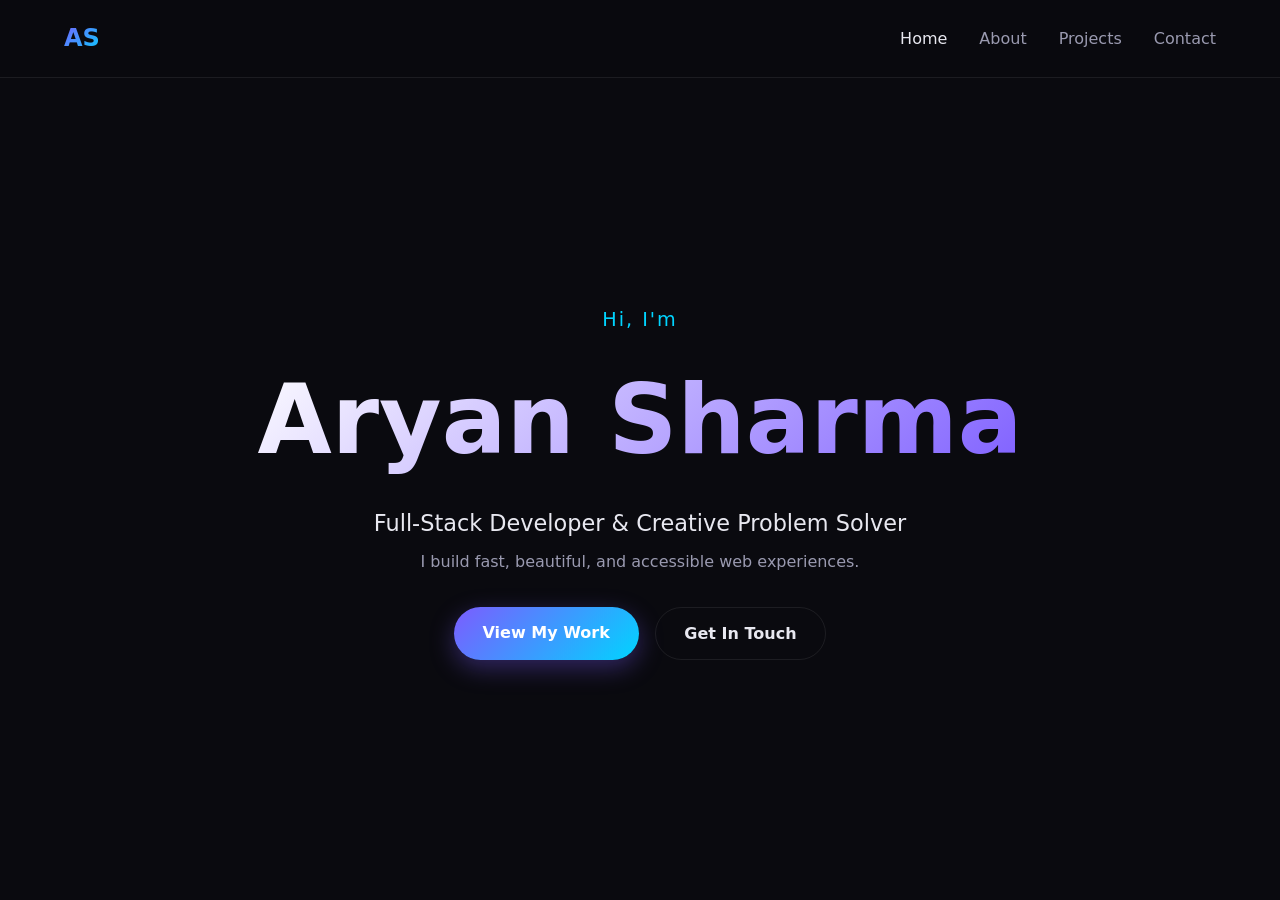
<file: index.html>
<!DOCTYPE html>
<html lang="en">
<head>
  <meta charset="UTF-8" />
  <meta name="viewport" content="width=device-width, initial-scale=1.0" />
  <title>Aryan Sharma — Portfolio</title>
  <link rel="stylesheet" href="css/base.css" />
  <link rel="stylesheet" href="css/layout.css" />
  <link rel="stylesheet" href="css/components.css" />
</head>
<body>
  <nav class="navbar">
    <a href="index.html" class="logo">AS</a>
    <ul class="nav-links">
      <li><a href="index.html" class="active">Home</a></li>
      <li><a href="about.html">About</a></li>
      <li><a href="projects.html">Projects</a></li>
      <li><a href="contact.html">Contact</a></li>
    </ul>
  </nav>

  <section class="hero">
    <p class="hero-greeting">Hi, I'm</p>
    <h1 class="hero-name">Aryan Sharma</h1>
    <p class="hero-tagline">Full-Stack Developer & Creative Problem Solver</p>
    <p class="hero-desc">I build fast, beautiful, and accessible web experiences.</p>
    <div class="hero-actions">
      <a href="projects.html" class="btn btn-primary">View My Work</a>
      <a href="contact.html" class="btn btn-outline">Get In Touch</a>
    </div>
  </section>

  <script src="js/animations.js"></script>
</body>
</html>
</file>
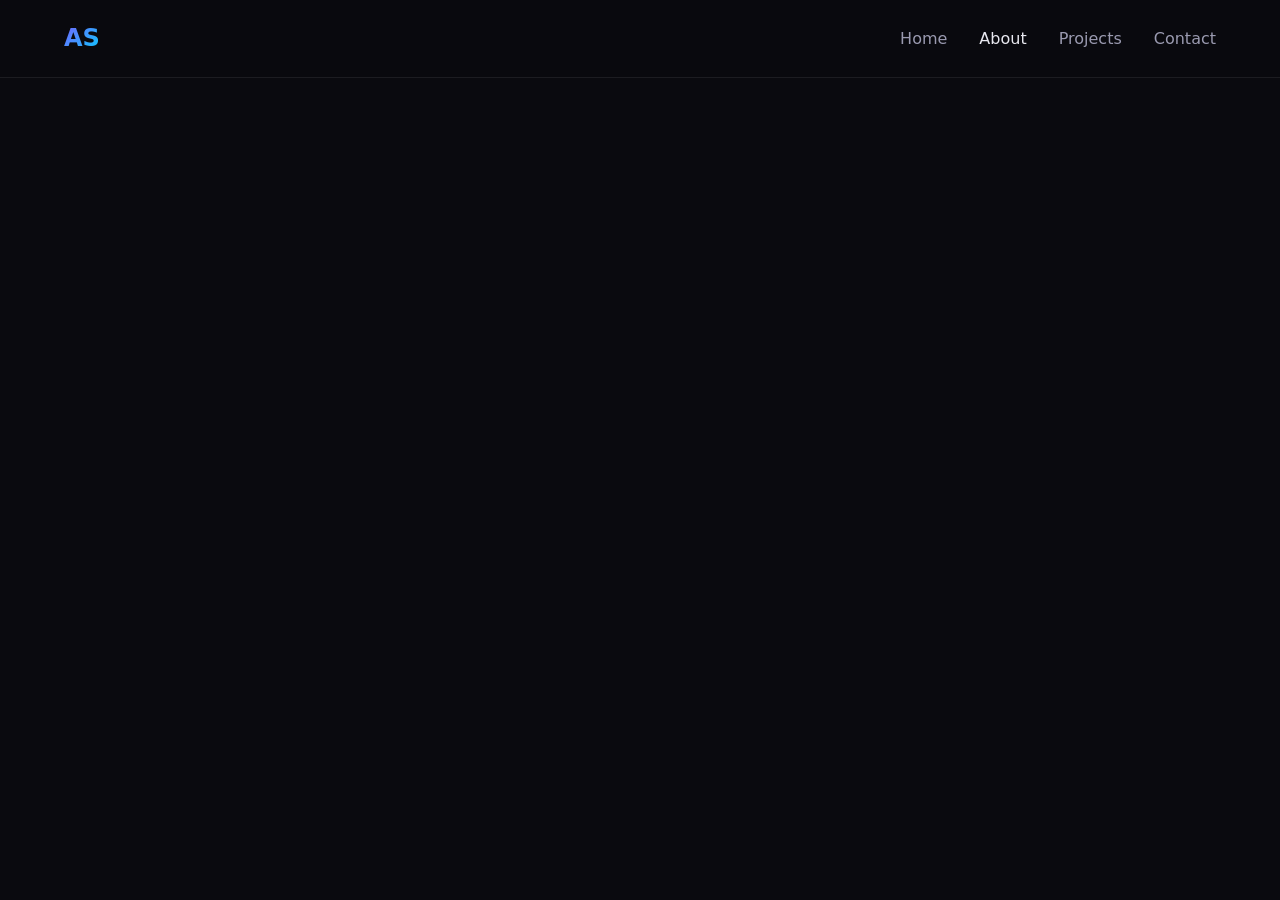
<file: about.html>
<!DOCTYPE html>
<html lang="en">
<head>
  <meta charset="UTF-8" />
  <meta name="viewport" content="width=device-width, initial-scale=1.0" />
  <title>About — Aryan Sharma</title>
  <link rel="stylesheet" href="css/base.css" />
  <link rel="stylesheet" href="css/layout.css" />
  <link rel="stylesheet" href="css/components.css" />
</head>
<body>
  <nav class="navbar">
    <a href="index.html" class="logo">AS</a>
    <ul class="nav-links">
      <li><a href="index.html">Home</a></li>
      <li><a href="about.html" class="active">About</a></li>
      <li><a href="projects.html">Projects</a></li>
      <li><a href="contact.html">Contact</a></li>
    </ul>
  </nav>

  <section class="page">
    <h1 class="page-title">About Me</h1>
    <div class="about-grid">
      <div class="about-card">
        <h2>Who I Am</h2>
        <p>I'm Aryan Sharma, a developer who loves turning complex problems into simple, elegant solutions. I focus on clean code, great design, and delightful user experiences.</p>
      </div>
      <div class="about-card">
        <h2>My Skills</h2>
        <ul class="skill-list">
          <li>JavaScript / TypeScript</li>
          <li>React & Next.js</li>
          <li>Node.js & Express</li>
          <li>HTML, CSS & Tailwind</li>
          <li>MongoDB & PostgreSQL</li>
        </ul>
      </div>
      <div class="about-card">
        <h2>Experience</h2>
        <p>3+ years building web apps for startups and agencies — from MVPs to production systems serving thousands of users.</p>
      </div>
    </div>
  </section>

  <script src="js/animations.js"></script>
</body>
</html>
</file>
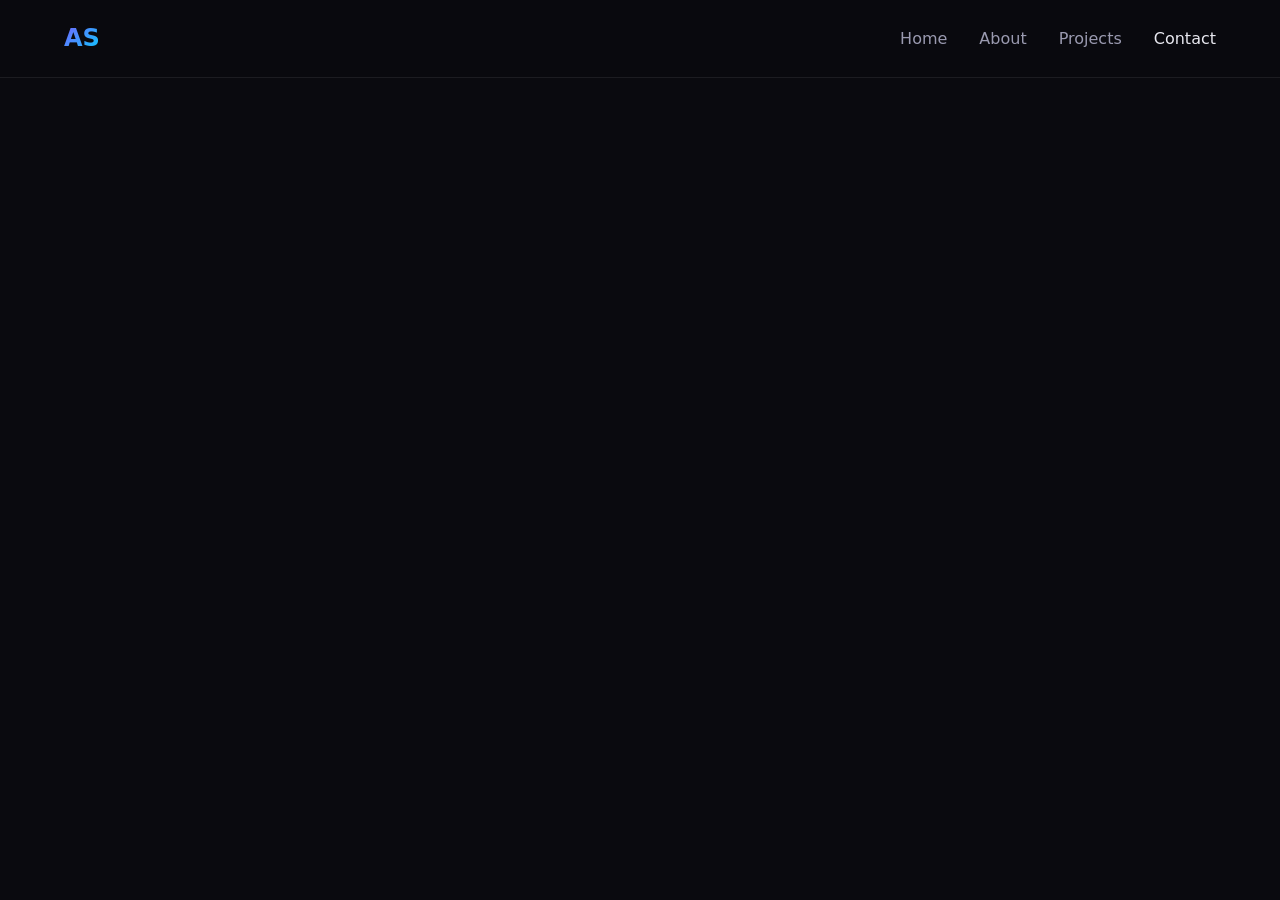
<file: contact.html>
<!DOCTYPE html>
<html lang="en">
<head>
  <meta charset="UTF-8" />
  <meta name="viewport" content="width=device-width, initial-scale=1.0" />
  <title>Contact — Aryan Sharma</title>
  <link rel="stylesheet" href="css/base.css" />
  <link rel="stylesheet" href="css/layout.css" />
  <link rel="stylesheet" href="css/components.css" />
</head>
<body>
  <nav class="navbar">
    <a href="index.html" class="logo">AS</a>
    <ul class="nav-links">
      <li><a href="index.html">Home</a></li>
      <li><a href="about.html">About</a></li>
      <li><a href="projects.html">Projects</a></li>
      <li><a href="contact.html" class="active">Contact</a></li>
    </ul>
  </nav>

  <section class="page">
    <h1 class="page-title">Get In Touch</h1>
    <form id="contact-form" class="contact-form">
      <label for="name">Name</label>
      <input type="text" id="name" name="name" placeholder="Your name" required />

      <label for="email">Email</label>
      <input type="email" id="email" name="email" placeholder="you@example.com" required />

      <label for="message">Message</label>
      <textarea id="message" name="message" rows="5" placeholder="Tell me about your project..." required></textarea>

      <button type="submit" class="btn btn-primary">Send Message</button>
      <p id="form-status" class="form-status"></p>
    </form>
  </section>

  <script src="js/animations.js"></script>
  <script src="js/form.js"></script>
</body>
</html>
</file>
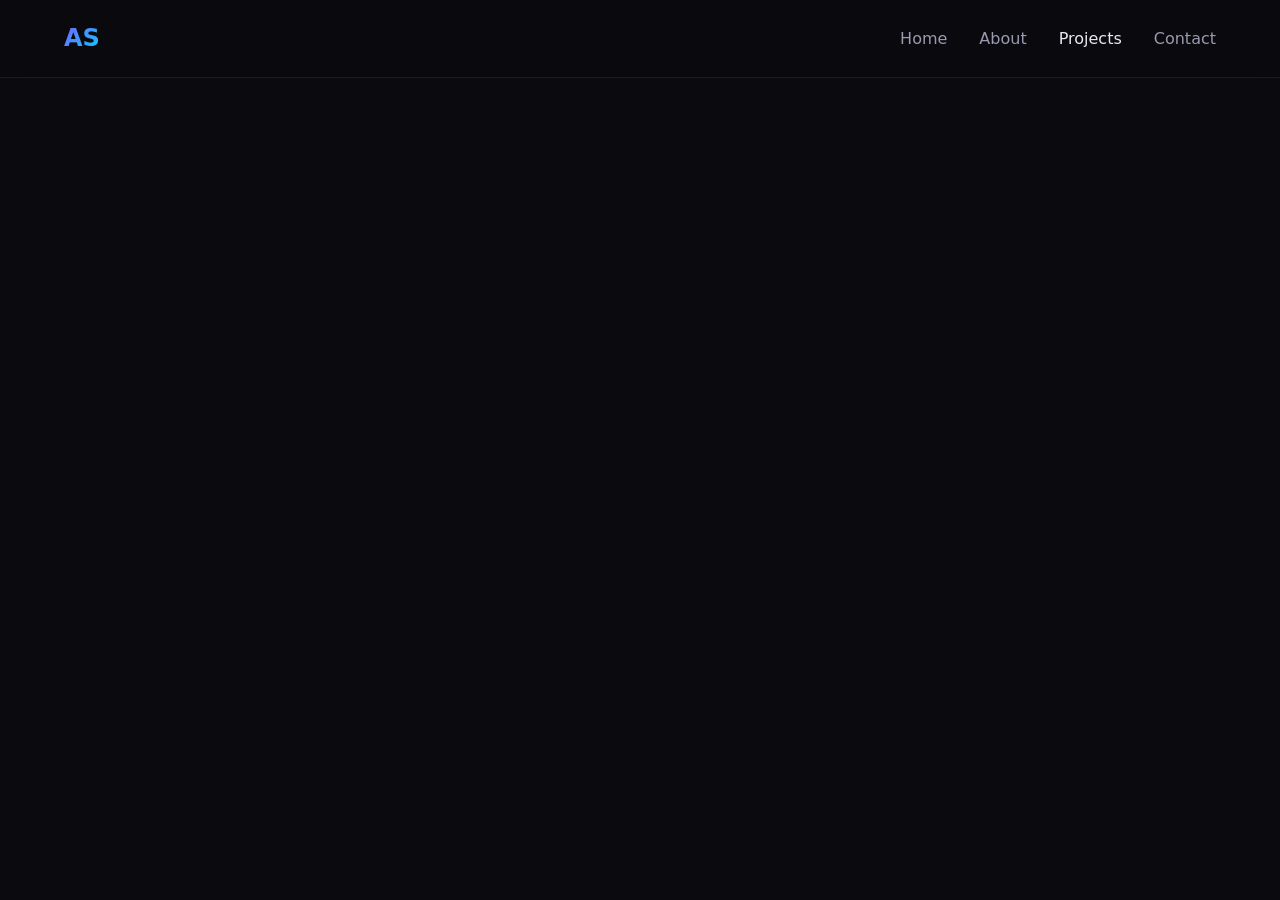
<file: projects.html>
<!DOCTYPE html>
<html lang="en">
<head>
  <meta charset="UTF-8" />
  <meta name="viewport" content="width=device-width, initial-scale=1.0" />
  <title>Projects — Aryan Sharma</title>
  <link rel="stylesheet" href="css/base.css" />
  <link rel="stylesheet" href="css/layout.css" />
  <link rel="stylesheet" href="css/components.css" />
</head>
<body>
  <nav class="navbar">
    <a href="index.html" class="logo">AS</a>
    <ul class="nav-links">
      <li><a href="index.html">Home</a></li>
      <li><a href="about.html">About</a></li>
      <li><a href="projects.html" class="active">Projects</a></li>
      <li><a href="contact.html">Contact</a></li>
    </ul>
  </nav>

  <section class="page">
    <h1 class="page-title">My Projects</h1>
    <div class="projects-grid">
      <article class="project-card">
        <h2>TaskFlow</h2>
        <p>A real-time task management app with drag-and-drop boards and team collaboration.</p>
        <span class="tag">React</span><span class="tag">Node.js</span>
      </article>
      <article class="project-card">
        <h2>ShopSphere</h2>
        <p>An e-commerce platform with cart, payments, and an admin dashboard.</p>
        <span class="tag">Next.js</span><span class="tag">Stripe</span>
      </article>
      <article class="project-card">
        <h2>DevNotes</h2>
        <p>A markdown note-taking app with cloud sync and offline support.</p>
        <span class="tag">TypeScript</span><span class="tag">MongoDB</span>
      </article>
      <article class="project-card">
        <h2>FitTrack</h2>
        <p>A fitness tracker with workout logging, charts, and progress insights.</p>
        <span class="tag">React</span><span class="tag">Chart.js</span>
      </article>
    </div>
  </section>

  <script src="js/animations.js"></script>
</body>
</html>
</file>
<file: css/base.css>
:root {
  --bg: #0a0a0f;
  --surface: #14141d;
  --surface-2: #1c1c28;
  --text: #e8e8f0;
  --muted: #9a9ab0;
  --accent: #7c5cff;
  --accent-2: #00d4ff;
  --border: rgba(255, 255, 255, 0.08);
}

* {
  margin: 0;
  padding: 0;
  box-sizing: border-box;
}

html {
  scroll-behavior: smooth;
}

body {
  font-family: 'Segoe UI', system-ui, -apple-system, sans-serif;
  background: var(--bg);
  color: var(--text);
  line-height: 1.6;
  min-height: 100vh;
}

a {
  color: inherit;
  text-decoration: none;
}

img {
  max-width: 100%;
  display: block;
}
</file>
<file: css/layout.css>
.navbar {
  display: flex;
  align-items: center;
  justify-content: space-between;
  padding: 1.2rem 5%;
  position: sticky;
  top: 0;
  background: rgba(10, 10, 15, 0.85);
  backdrop-filter: blur(12px);
  border-bottom: 1px solid var(--border);
  z-index: 100;
}

.logo {
  font-size: 1.5rem;
  font-weight: 800;
  background: linear-gradient(135deg, var(--accent), var(--accent-2));
  -webkit-background-clip: text;
  background-clip: text;
  color: transparent;
}

.nav-links {
  display: flex;
  gap: 2rem;
  list-style: none;
}

.nav-links a {
  color: var(--muted);
  font-weight: 500;
  transition: color 0.3s;
}

.nav-links a:hover,
.nav-links a.active {
  color: var(--text);
}

.hero {
  min-height: 90vh;
  display: flex;
  flex-direction: column;
  justify-content: center;
  align-items: center;
  text-align: center;
  padding: 2rem 5%;
}

.hero-greeting {
  color: var(--accent-2);
  font-size: 1.2rem;
  letter-spacing: 2px;
}

.hero-name {
  font-size: clamp(3rem, 8vw, 6rem);
  font-weight: 800;
  margin: 0.5rem 0;
  background: linear-gradient(135deg, #fff, var(--accent));
  -webkit-background-clip: text;
  background-clip: text;
  color: transparent;
}

.hero-tagline {
  font-size: 1.4rem;
  color: var(--text);
  margin-bottom: 0.5rem;
}

.hero-desc {
  color: var(--muted);
  max-width: 500px;
}

.hero-actions {
  display: flex;
  gap: 1rem;
  margin-top: 2rem;
  flex-wrap: wrap;
  justify-content: center;
}

.page {
  padding: 4rem 5%;
  max-width: 1100px;
  margin: 0 auto;
}

.page-title {
  font-size: 2.5rem;
  margin-bottom: 2rem;
  text-align: center;
}

.about-grid {
  display: grid;
  grid-template-columns: repeat(auto-fit, minmax(280px, 1fr));
  gap: 1.5rem;
}

.projects-grid {
  display: grid;
  grid-template-columns: repeat(auto-fit, minmax(260px, 1fr));
  gap: 1.5rem;
}
</file>
<file: css/components.css>
.btn {
  display: inline-block;
  padding: 0.8rem 1.8rem;
  border-radius: 50px;
  font-weight: 600;
  cursor: pointer;
  transition: transform 0.3s, box-shadow 0.3s;
  border: none;
}

.btn:hover {
  transform: translateY(-3px);
}

.btn-primary {
  background: linear-gradient(135deg, var(--accent), var(--accent-2));
  color: #fff;
  box-shadow: 0 8px 24px rgba(124, 92, 255, 0.35);
}

.btn-outline {
  border: 1px solid var(--border);
  color: var(--text);
  background: transparent;
}

.about-card,
.project-card {
  background: var(--surface);
  border: 1px solid var(--border);
  border-radius: 16px;
  padding: 1.8rem;
  transition: transform 0.3s, border-color 0.3s;
}

.about-card:hover,
.project-card:hover {
  transform: translateY(-6px);
  border-color: var(--accent);
}

.about-card h2,
.project-card h2 {
  margin-bottom: 0.8rem;
  color: var(--accent-2);
}

.skill-list {
  list-style: none;
  display: flex;
  flex-wrap: wrap;
  gap: 0.6rem;
}

.skill-list li {
  background: var(--surface-2);
  padding: 0.4rem 0.9rem;
  border-radius: 50px;
  font-size: 0.9rem;
}

.tag {
  display: inline-block;
  background: var(--surface-2);
  color: var(--accent-2);
  padding: 0.3rem 0.7rem;
  border-radius: 50px;
  font-size: 0.8rem;
  margin: 0.4rem 0.4rem 0 0;
}

.contact-form {
  max-width: 560px;
  margin: 0 auto;
  display: flex;
  flex-direction: column;
  gap: 0.8rem;
}

.contact-form label {
  font-weight: 600;
  color: var(--muted);
}

.contact-form input,
.contact-form textarea {
  background: var(--surface);
  border: 1px solid var(--border);
  border-radius: 10px;
  padding: 0.8rem 1rem;
  color: var(--text);
  font-family: inherit;
  font-size: 1rem;
  transition: border-color 0.3s;
}

.contact-form input:focus,
.contact-form textarea:focus {
  outline: none;
  border-color: var(--accent);
}

.form-status {
  text-align: center;
  font-weight: 600;
  min-height: 1.5rem;
}
</file>
